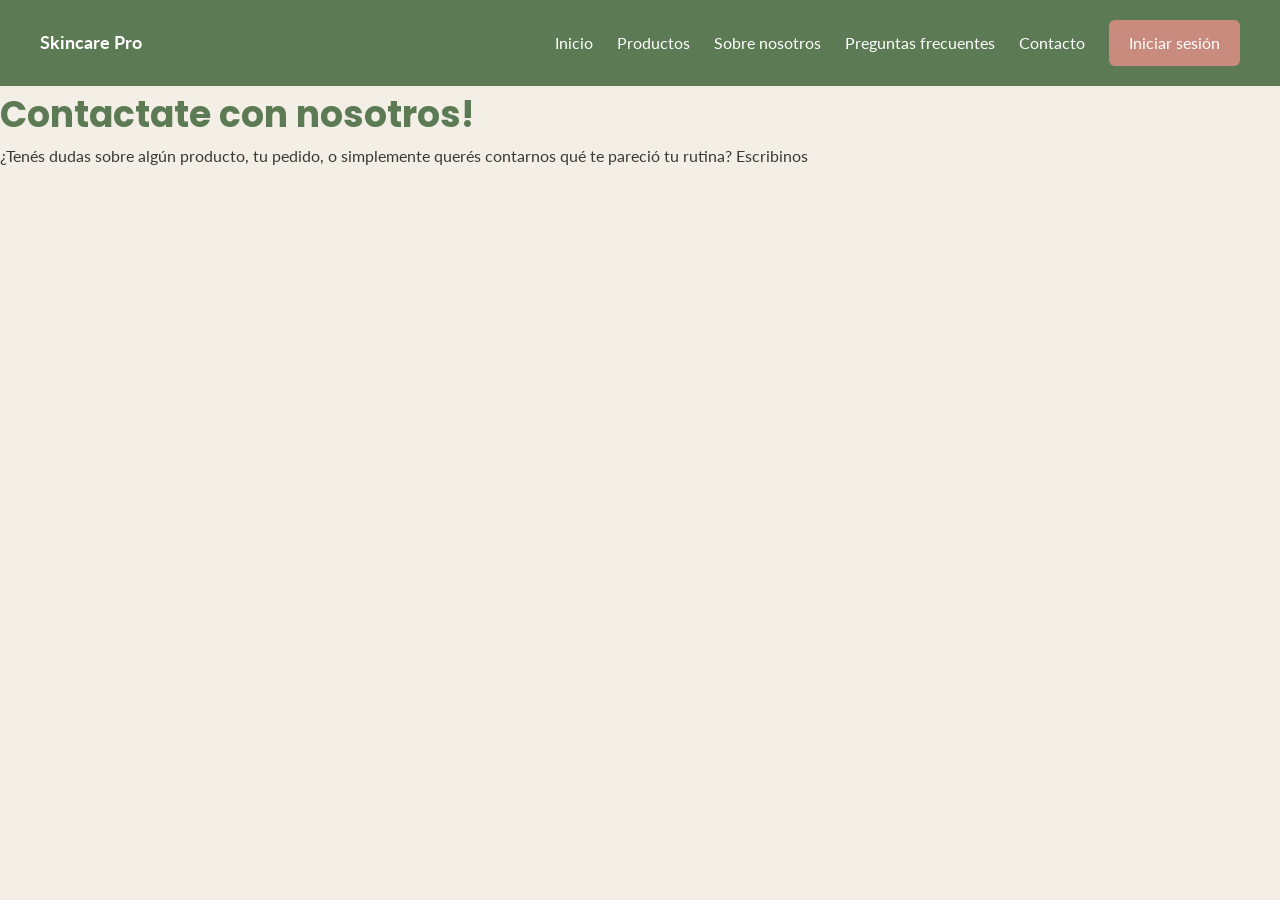
<file: pages/contacto.html>
<!DOCTYPE html>
<html lang="es">
<head>
    <meta charset="UTF-8">
    <meta name="viewport" content="width=device-width, initial-scale=1.0">
    <title>contacto</title>
    <link href="https://fonts.googleapis.com/css2?family=Poppins:wght@400;500;700&family=Lato&display=swap" rel="stylesheet">
    <link rel="stylesheet" href="../styles/styles.css">
</head>
<body>

   <header class="header">
    <div class="logo">Skincare Pro</div>
    <div class="nav-derecha">
        <nav>
            <ul class="nav-lista">
                <li><a href="../index.html">Inicio</a></li>
                <li><a href="productos.html">Productos</a></li>
                <li><a href="sobre-nosotros.html">Sobre nosotros</a></li>
                <li><a href="preguntas-frecuentes.html">Preguntas frecuentes</a></li>
                <li><a href="contacto.html">Contacto</a></li>
            </ul>
        </nav>
        <a href="#" class="boton">Iniciar sesión</a>
    </div>
</header>

<main>
    <h1>Contactate con nosotros!</h1>
    <p>¿Tenés dudas sobre algún producto, tu pedido, o simplemente querés contarnos qué te pareció tu rutina? Escribinos</p>
</main>

    <footer></footer>
</body>
</html>
</file>
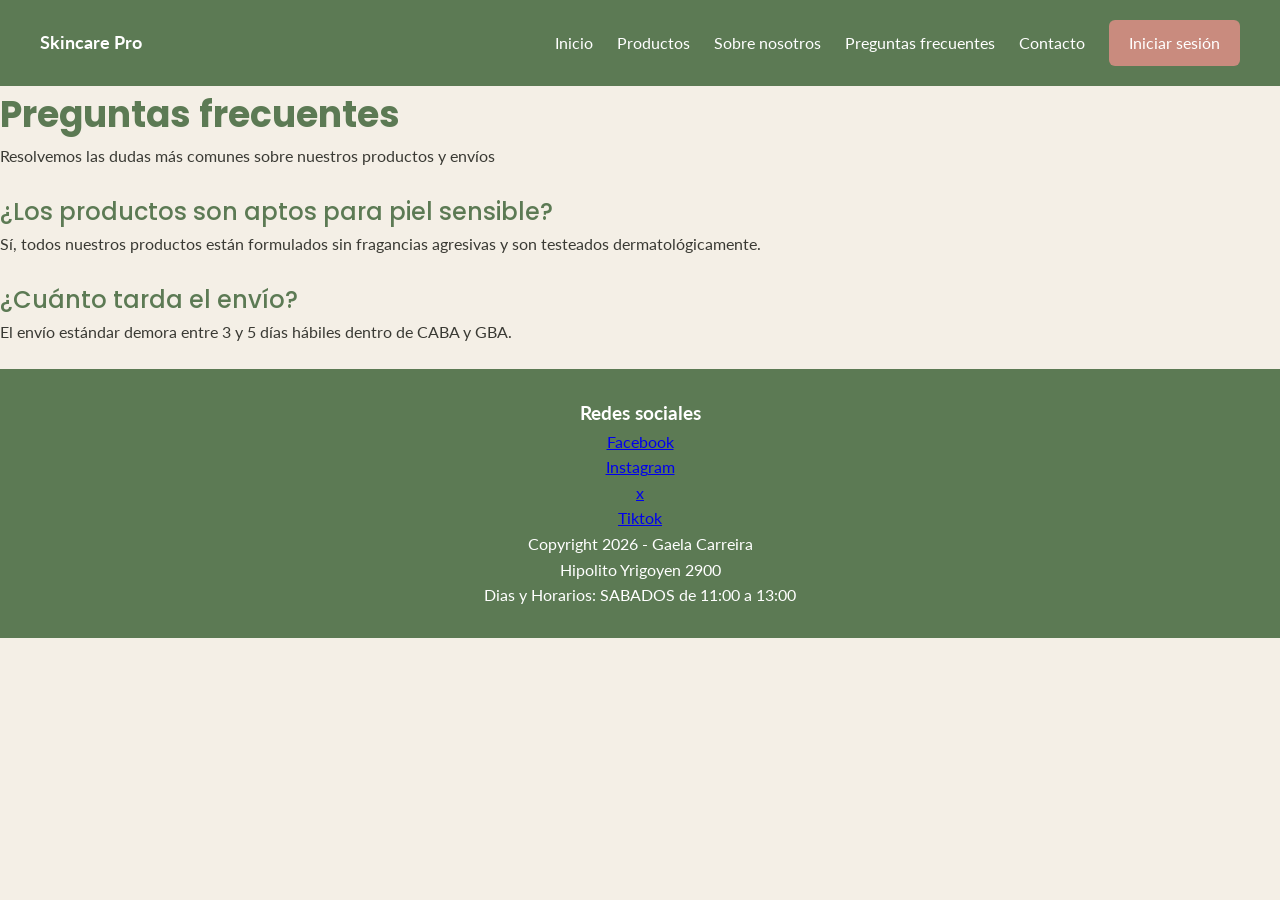
<file: pages/preguntas-frecuentes.html>
<!DOCTYPE html>
<html lang="es">
<head>
    <meta charset="UTF-8">
    <meta name="viewport" content="width=device-width, initial-scale=1.0">
    <title>preguntasfrecuentes</title>
    <link href="https://fonts.googleapis.com/css2?family=Poppins:wght@400;500;700&family=Lato&display=swap" rel="stylesheet">
   <link rel="stylesheet" href="../styles/styles.css">
</head>
<body>

   <header class="header">
    <div class="logo">Skincare Pro</div>
    <div class="nav-derecha">
        <nav>
            <ul class="nav-lista">
                <li><a href="../index.html">Inicio</a></li>
                <li><a href="productos.html">Productos</a></li>
                <li><a href="sobre-nosotros.html">Sobre nosotros</a></li>
                <li><a href="preguntas-frecuentes.html">Preguntas frecuentes</a></li>
                <li><a href="contacto.html">Contacto</a></li>
            </ul>
        </nav>
        <a href="#" class="boton">Iniciar sesión</a>
    </div>
</header>

    <main>
      <h1>Preguntas frecuentes</h1>
      <p>Resolvemos las dudas más comunes sobre nuestros productos y envíos</p>

  <section class="pregunta">
    <h2>¿Los productos son aptos para piel sensible?</h2>
    <p>Sí, todos nuestros productos están formulados sin fragancias agresivas y son testeados dermatológicamente.</p>
  </section>

  <section class="pregunta">
    <h2>¿Cuánto tarda el envío?</h2>
    <p>El envío estándar demora entre 3 y 5 días hábiles dentro de CABA y GBA.</p>
  </section>
</main>

<footer class="footer">
    <div>
        <div>
            <h3>Redes sociales</h3>
            <ul>
                <li><a href="http://www.facebook.com" target="_blank">Facebook</a></li>
                <li><a href="https://www.instagram.com/" target="_blank">Instagram</a></li>
                <li><a href="https://x.com/" target="_blank">x</a></li>
                <li><a href="https://www.tiktok.com/" target="_blank">Tiktok</a></li>
            </ul>
        </div>

        <div>
            <p>Copyright 2026 - Gaela Carreira</p>
            <p>Hipolito Yrigoyen 2900</p>
            <p>Dias y Horarios: SABADOS de 11:00 a 13:00</p>
        </div>
    </div>
</footer>

</body>
</html>
</file>
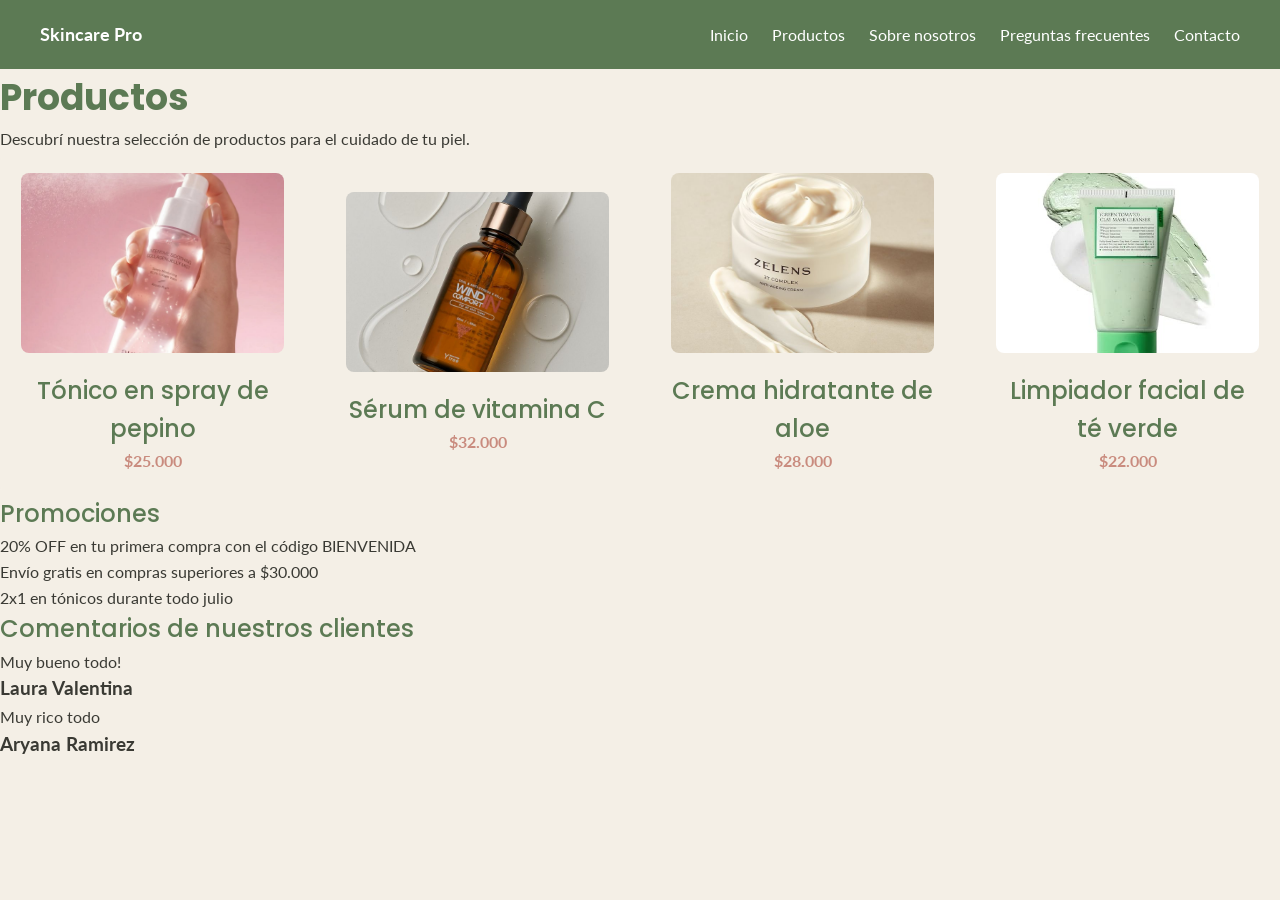
<file: pages/productos.html>
<!DOCTYPE html>
<html lang="es">
<head>
    <meta charset="UTF-8">
    <meta name="viewport" content="width=device-width, initial-scale=1.0">
    <title>productos</title>
    <link href="https://fonts.googleapis.com/css2?family=Poppins:wght@400;500;700&family=Lato&display=swap" rel="stylesheet">
    <link rel="stylesheet" href="../styles/styles.css">
</head>


<body>

    <header class="header">
  <div class="logo">Skincare Pro</div>
  <nav>
    <ul class="nav-lista">
      <li><a href="../index.html">Inicio</a></li>
      <li><a href="productos.html">Productos</a></li>
      <li><a href="sobre-nosotros.html">Sobre nosotros</a></li>
      <li><a href="preguntas-frecuentes.html">Preguntas frecuentes</a></li>
      <li><a href="contacto.html">Contacto</a></li>
    </ul>
  </nav>
</header>



    <main>
        <section>
  <h1>Productos</h1>
  <p>Descubrí nuestra selección de productos para el cuidado de tu piel.</p>

  <div class="productos">
    <div class="producto">
      <img src="../images/Tonico.jpg" alt="Tonico en spray de pepino">
      <h2>Tónico en spray de pepino</h2>
      <p class="precio">$25.000</p>
    </div>
    <div class="producto">
      <img src="../images/Serum.jpg" alt="Sérum de vitamina C">
      <h2>Sérum de vitamina C</h2>
      <p class="precio">$32.000</p>
    </div>
    <div class="producto">
      <img src="../images/Crema.jpg" alt="Crema hidratante de aloe" >
      <h2>Crema hidratante de aloe</h2>
      <p class="precio">$28.000</p>
    </div>
    <div class="producto">
      <img src="../images/Limpiador facial te verde.jpg" alt="Limpiador-facial-de-té-verde" >
      <h2>Limpiador facial de té verde</h2>
      <p class="precio">$22.000</p>
    </div>
  </div>

  </div> <!-- cierre de la grilla .productos -->

    <section>
      <h2>Promociones</h2>
      <ul>
        <li>20% OFF en tu primera compra con el código BIENVENIDA</li>
        <li>Envío gratis en compras superiores a $30.000</li>
        <li>2x1 en tónicos durante todo julio</li>
      </ul>
    </section>

    <section>
      <h2>Comentarios de nuestros clientes</h2>
      <div>
        <article>
          <p>Muy bueno todo!</p>
          <h3>Laura Valentina</h3>
        </article>
        <article>
          <p>Muy rico todo</p>
          <h3>Aryana Ramirez</h3>
        </article>
      </div>
    </section>
    </main>

    <footer></footer>
</body>
</html>
</file>
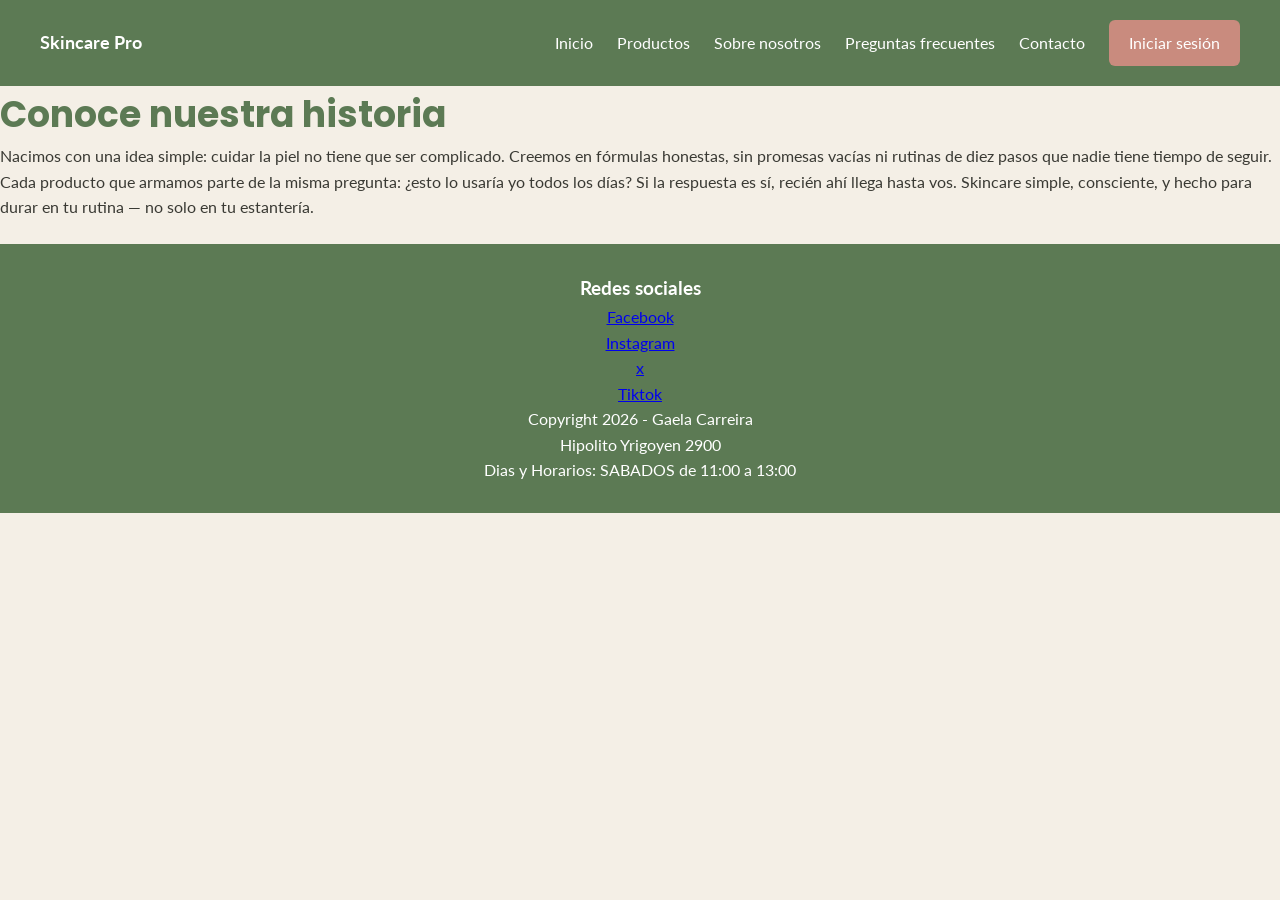
<file: pages/sobre-nosotros.html>
<!DOCTYPE html>
<html lang="es">
<head>
    <meta charset="UTF-8">
    <meta name="viewport" content="width=device-width, initial-scale=1.0">
    <title>Sobre nosotros</title>
    <link href="https://fonts.googleapis.com/css2?family=Poppins:wght@400;500;700&family=Lato&display=swap" rel="stylesheet">
    <link rel="stylesheet" href="../styles/styles.css">
</head>
<body>
   <header class="header">
    <div class="logo">Skincare Pro</div>
    <div class="nav-derecha">
        <nav>
            <ul class="nav-lista">
                <li><a href="../index.html">Inicio</a></li>
                <li><a href="productos.html">Productos</a></li>
                <li><a href="sobre-nosotros.html">Sobre nosotros</a></li>
                <li><a href="preguntas-frecuentes.html">Preguntas frecuentes</a></li>
                <li><a href="contacto.html">Contacto</a></li>
            </ul>
        </nav>
        <a href="#" class="boton">Iniciar sesión</a>
    </div>
</header>

<main>
    <h1>Conoce nuestra historia</h1>
    <p>Nacimos con una idea simple: cuidar la piel no tiene que ser complicado. Creemos en fórmulas honestas, sin promesas vacías ni rutinas de diez pasos que nadie tiene tiempo de seguir. Cada producto que armamos parte de la misma pregunta: ¿esto lo usaría yo todos los días? Si la respuesta es sí, recién ahí llega hasta vos. Skincare simple, consciente, y hecho para durar en tu rutina — no solo en tu estantería.</p>
</main>
    <footer class="footer">
    <div>
        <div>
            <h3>Redes sociales</h3>
            <ul>
                <li><a href="http://www.facebook.com" target="_blank">Facebook</a></li>
                <li><a href="https://www.instagram.com/" target="_blank">Instagram</a></li>
                <li><a href="https://x.com/" target="_blank">x</a></li>
                <li><a href="https://www.tiktok.com/" target="_blank">Tiktok</a></li>
            </ul>
        </div>

        <div>
            <p>Copyright 2026 - Gaela Carreira</p>
            <p>Hipolito Yrigoyen 2900</p>
            <p>Dias y Horarios: SABADOS de 11:00 a 13:00</p>
        </div>
    </div>
</footer>
</body>
</html>
</file>
<file: styles/styles.css>
/* ===== Variables de color y tipografía ===== */
:root {
  --color-primario: #5C7A54;
  --color-secundario: #F4EFE6;
  --color-acento: #C98B7E;
  --color-texto: #3A3A34;
  --fuente-titulos: 'Poppins', sans-serif;
  --fuente-texto: 'Lato', sans-serif;
}

/* ===== Reset básico ===== */
* {
  margin: 0;
  padding: 0;
  box-sizing: border-box;
}

body {
  font-family: var(--fuente-texto);
  color: var(--color-texto);
  background-color: var(--color-secundario);
  line-height: 1.6;
}

/* ===== Tipografía ===== */
h1 {
  font-family: var(--fuente-titulos);
  font-weight: 700;
  font-size: 36px;
  color: var(--color-primario);
}

h2 {
  font-family: var(--fuente-titulos);
  font-weight: 500;
  font-size: 24px;
  color: var(--color-primario);
}

p {
  font-size: 16px;
}

/* ===== Header y navegación ===== */
.header {
  background-color: var(--color-primario);
  padding: 20px 40px;
  display: flex;
  justify-content: space-between;
  align-items: center;
  .logo {
  color: white;
  font-weight: 700;
  font-size: 18px;
}
}

/* ===== Hero ===== */
.hero {
  background-image: url('../images/hero-fondo.jpg');
  background-size: cover;
  background-position: center;
  display: flex;
  flex-direction: column;
  justify-content: center;
  align-items: center;
  text-align: center;
  gap: 16px;
  padding: 40px;
  min-height: 300px;
}


.nav-lista {
  list-style: none;
  display: flex;
  gap: 24px;
}

.nav-lista a {
  color: white;
  text-decoration: none;
  font-family: var(--fuente-texto);
}

/* ===== Botones y elementos destacados ===== */
.boton {
  background-color: var(--color-acento);
  color: white;
  padding: 10px 20px;
  border: none;
  border-radius: 6px;
  font-family: var(--fuente-texto);
  cursor: pointer;
  text-decoration: none;
}

/* ===== Footer ===== */
.footer {
  background-color: var(--color-primario);
  color: white;
  padding: 30px 40px;
  display: flex;
  flex-direction: column;
  align-items: center;
  text-align: center;
}

.footer ul {
  list-style: none;
  padding: 0;
}
 
/* ===== Contenido principal ===== */
.main {
  max-width: 1100px;
  margin: 0 auto;
  padding: 40px 20px;
}

/* ===== Grilla de productos ===== */
.productos {
  display: flex;
  flex-wrap: wrap;
  align-items: center;
  gap: 20px;
}

.producto {
  flex: 1 1 200px;
  border: 1px solid var(--color-secundario);
  border-radius: 8px;
  padding: 20px;
  text-align: center;
}

.producto img {
  width: 100%;
  height: 180px;
  object-fit: cover;
  border-radius: 8px;
  margin-bottom: 12px;
}

.precio {
  font-weight: bold;
  color: var(--color-acento);
}


/* ===== Preguntas frecuentes ===== */
.pregunta {
  margin-bottom: 24px;
}

main > p {
  margin-bottom: 24px;
}

/* ===== Medios de pago ===== */
.medios-pago {
  display: flex;
  gap: 12px;
  flex-wrap: wrap;
}

.medio {
  display: flex;
  align-items: center;
  gap: 8px;
  background: var(--color-secundario);
  border-radius: 8px;
  padding: 10px 16px;
  font-size: 14px;
}

/* ===== Productos destacados ===== */
.destacados {
  display: flex;
  flex-direction: column;
  gap: 20px;
}

.img-destacada {
  width: 100%;
  max-width: 400px;
  height: 300px;
  object-fit: cover;
  border-radius: 8px;
}

.nav-derecha {
  display: flex;
  align-items: center;
  gap: 24px;
}

/* ===== Botón flotante de WhatsApp ===== */
.whatsapp-flotante {
  position: fixed;
  bottom: 24px;
  right: 24px;
  width: 56px;
  height: 56px;
  background-color: #25D366;
  border-radius: 50%;
  display: block;
}
</file>
